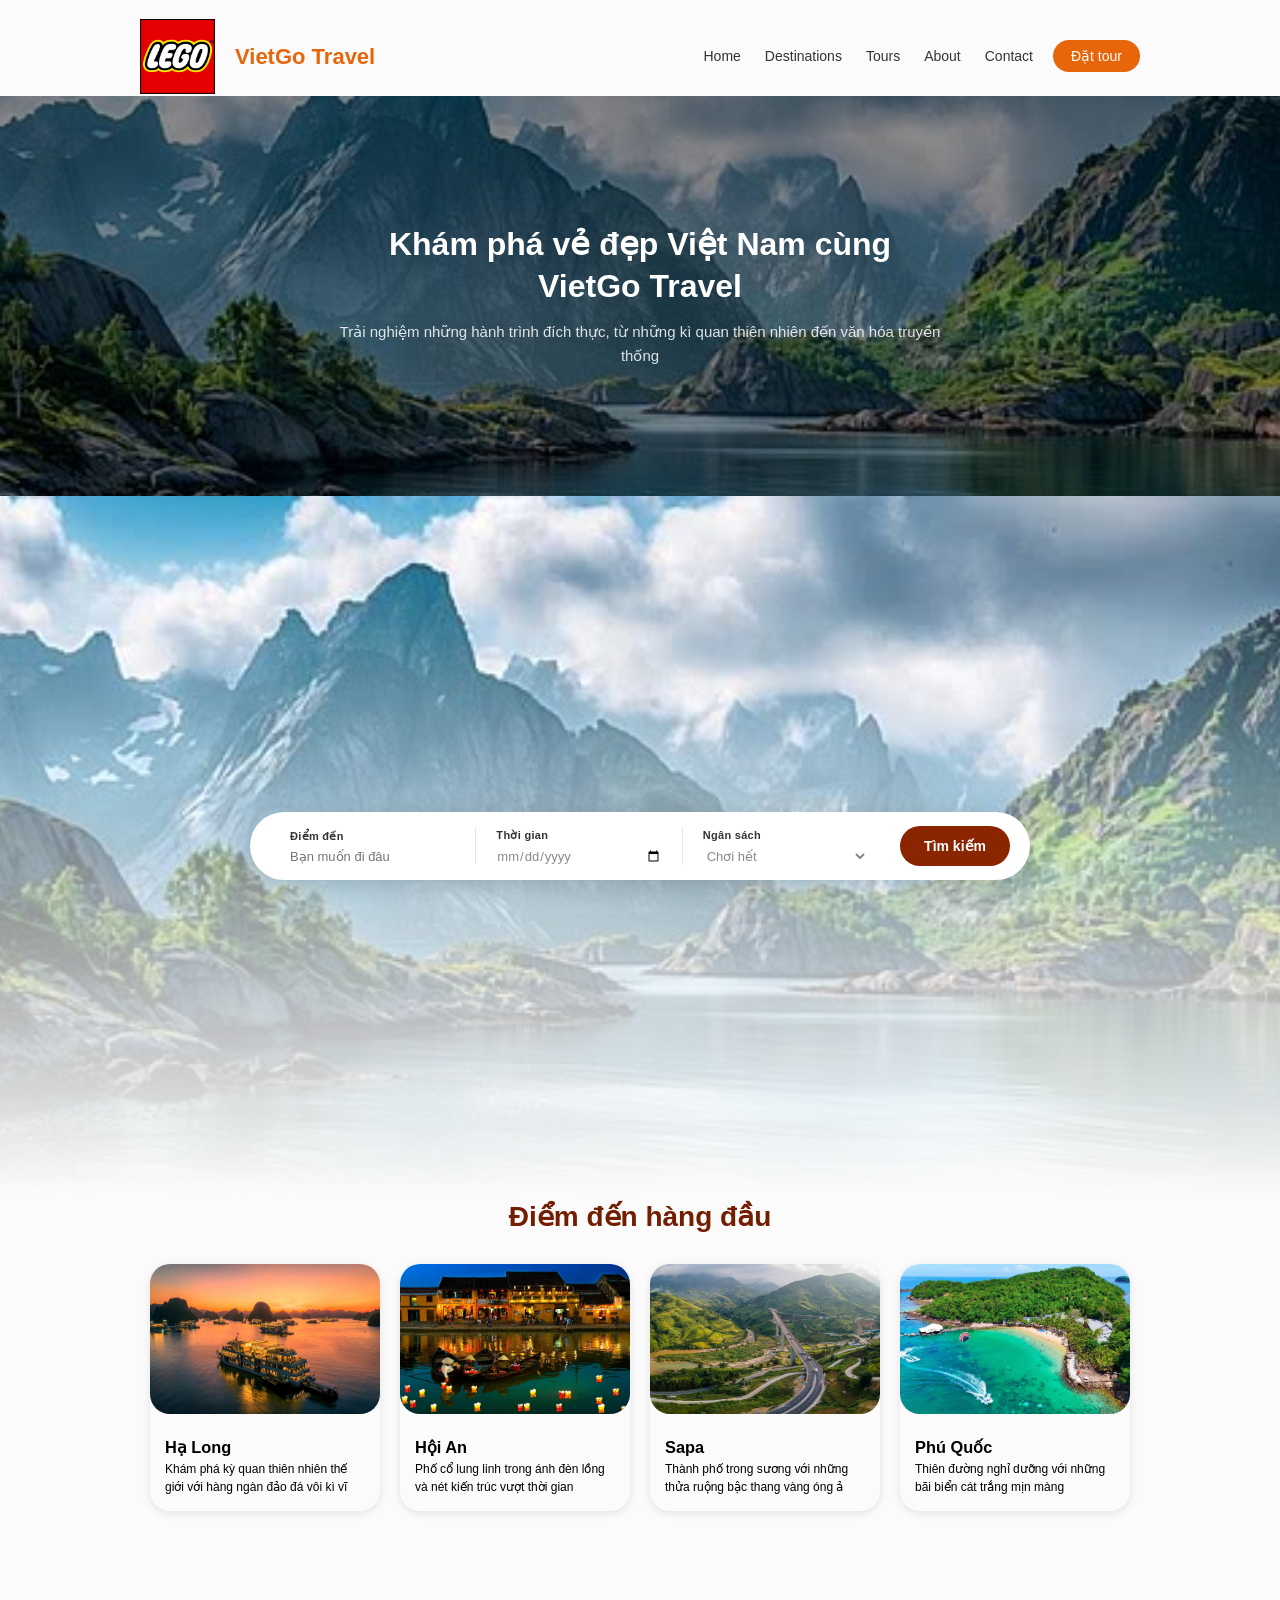
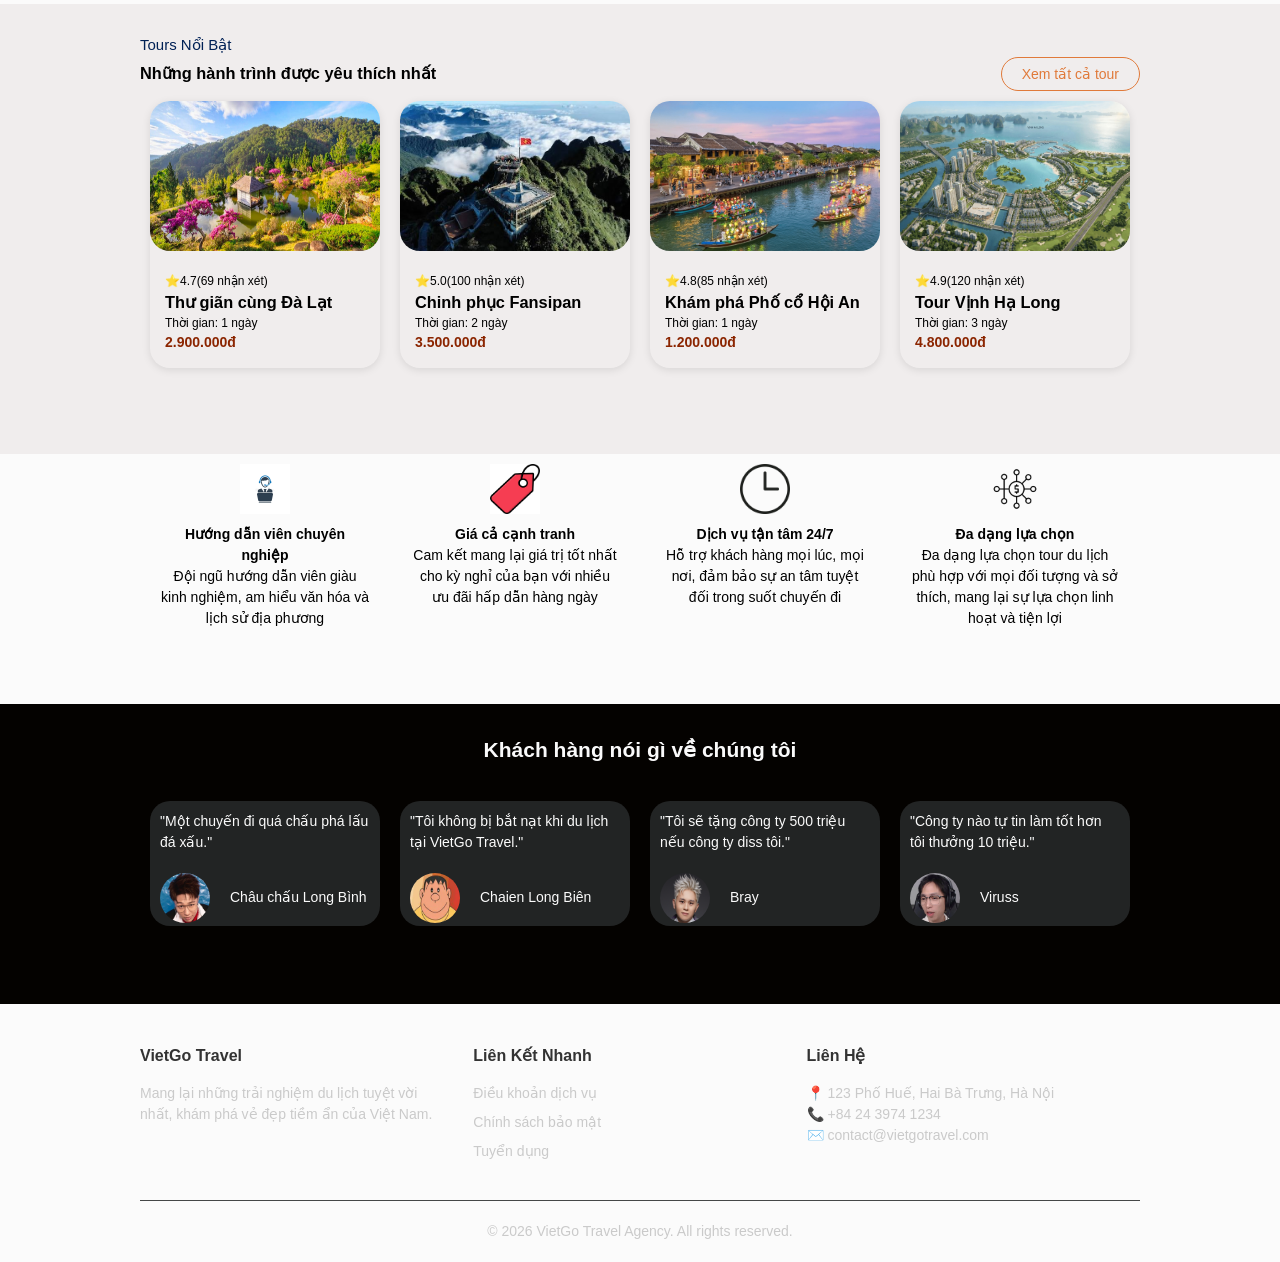
<file: index.html>
<!doctype html>
<html lang="en">
<head>
    <meta charset="UTF-8">
    <meta name="viewport"
          content="width=device-width, user-scalable=no, initial-scale=1.0, maximum-scale=1.0, minimum-scale=1.0">
    <meta http-equiv="X-UA-Compatible" content="ie=edge">
    <title>Document</title>
    <link rel = "stylesheet" href = "css/index.css">
</head>
<body>
    <header class = "section header">
        <nav class = "container">
            <img class = "logo" src = "imgs/logo.png">
            <span class = "brand">VietGo Travel</span>
            <ul class = "links">
            <li><a href = "index.html">Home</a></li>
            <li><a href = "destination.html">Destinations</a></li>
            <li><a href = "blog.html">Tours</a></li>
            <li><a href = "about.html">About</a></li>
            <li><a href = "contact.html">Contact</a></li>
            </ul>
            <button class = "book">Đặt tour</button>
        </nav>
    </header>
    <div class="section banner">
        <div class="background">
            <div class="content">
                <h1 class="title">Khám phá vẻ đẹp Việt Nam cùng VietGo Travel</h1>
                <p class="description">Trải nghiệm những hành trình đích thực, từ những kì quan thiên nhiên đến văn hóa truyền thống</p>
            </div>
        </div>
        <div class="section search">
            <div class="search-bar">
                <div class="search-field">
                    <label>Điểm đến</label>
                    <div class="field-inner">
                        <input type="text" placeholder="Bạn muốn đi đâu">
                    </div>
                </div>
                <div class="search-field">
                    <label>Thời gian</label>
                    <div class="field-inner">
                        <input type="date">
                    </div>
                </div>
                <div class="search-field">
                    <label>Ngân sách</label>
                    <select>
                        <option>Chơi hết</option>
                        <option>Dưới 5 triệu</option>
                        <option>5 - 10 triệu</option>
                        <option>Trên 10 triệu</option>
                    </select>
                </div>
                <button class="search-button">Tìm kiếm</button>
            </div>
        </div>
    </div>
    <h1 class = "special">Điểm đến hàng đầu</h1>
    <div class = "section special-place">
        <div class = "container">
            <div class = "item-img">
                <img src = "imgs/Halong.png">
                <div class = "item-des">
                    <h3>Hạ Long</h3>
                    <p>Khám phá kỳ quan thiên nhiên thế giới với hàng ngàn đảo đá vôi kì vĩ</p>
                </div>
            </div>
            <div class = "item-img">
                <img src = "imgs/Hoian.png">
                <div class = "item-des">
                    <h3>Hội An</h3>
                    <p>Phố cổ lung linh trong ánh đèn lồng và nét kiến trúc vượt thời gian</p>
                </div>
            </div>
            <div class = "item-img">
                <img src = "imgs/Sapa.jpg">
                <div class = "item-des">
                    <h3>Sapa</h3>
                    <p>Thành phố trong sương với những thửa ruộng bậc thang vàng óng ả</p>
                </div>
            </div>
            <div class = "item-img">
                <img src = "imgs/Phuquoc.png">
                <div class = "item-des">
                    <h3>Phú Quốc</h3>
                    <p>Thiên đường nghỉ dưỡng với những bãi biển cát trắng mịn màng</p>
                </div>
            </div>
        </div>
    </div>
    <div class = "section special-tour">
        <div class = "container">
            <p class = "tour">Tours Nổi Bật</p>
            <div class = "all">
                <h3>Những hành trình được yêu thích nhất</h3>
                <button class="all-tour">Xem tất cả tour</button>
            </div>
            <div class = "item-img">
                <img src = "imgs/Dalat.jpg">
                <div class = "item-des">
                    <p class = "rate">⭐4.7(69 nhận xét)</p>
                    <h3 class = "tour-title">Thư giãn cùng Đà Lạt</h3>
                    <p class = "term">Thời gian: 1 ngày</p>
                    <h4 class = "price">2.900.000đ</h4>
                </div>
            </div>
            <div class = "item-img">
                <img src = "imgs/Fansipan.jpg">
                <div class = "item-des">
                    <p class = "rate">⭐5.0(100 nhận xét)</p>
                    <h3 class = "tour-title">Chinh phục Fansipan</h3>
                    <p class = "term">Thời gian: 2 ngày</p>
                    <h4 class = "price">3.500.000đ</h4>
                </div>
            </div>
            <div class = "item-img">
                <img src = "imgs/Phoco.png">
                <div class = "item-des">
                    <p class = "rate">⭐4.8(85 nhận xét)</p>
                    <h3 class = "tour-title">Khám phá Phố cổ Hội An</h3>
                    <p class = "term">Thời gian: 1 ngày</p>
                    <h4 class = "price">1.200.000đ</h4>
                </div>
            </div>
            <div class = "item-img">
                <img src = "imgs/Vinhhalong.jpg">
                <div class = "item-des">
                    <p class = "rate">⭐4.9(120 nhận xét)</p>
                    <h3 class = "tour-title">Tour Vịnh Hạ Long</h3>
                    <p class = "term">Thời gian: 3 ngày</p>
                    <h4 class = "price">4.800.000đ</h4>
                </div>
            </div>
        </div>
    </div>
    <div class = "section advantage">
        <div class = "container">
            <div class = "img-advantage">
                <img src = "imgs/customerservice.jpg">
                <div class = "content-advantage">
                    <h4 class = "pros">Hướng dẫn viên chuyên nghiệp</h4>
                    <p class = "detail">Đội ngũ hướng dẫn viên giàu kinh nghiệm, am hiểu văn hóa và lịch sử địa phương</p>
                </div>
            </div>
            <div class = "img-advantage">
                <img src = "imgs/tag.png">
                <div class = "content-advantage">
                    <h4>Giá cả cạnh tranh</h4>
                    <p>Cam kết mang lại giá trị tốt nhất cho kỳ nghỉ của bạn với nhiều ưu đãi hấp dẫn hàng ngày</p>
                </div>
            </div>
            <div class = "img-advantage">
                <img src = "imgs/clock.png">
                <div class = "content-advantage">
                    <h4>Dịch vụ tận tâm 24/7</h4>
                    <p>Hỗ trợ khách hàng mọi lúc, mọi nơi, đảm bảo sự an tâm tuyệt đối trong suốt chuyến đi</p>
                </div>
            </div>
            <div class = "img-advantage">
                <img src = "imgs/diversity.png">
                <div class = "content-advantage">
                    <h4>Đa dạng lựa chọn</h4>
                    <p>Đa dạng lựa chọn tour du lịch phù hợp với mọi đối tượng và sở thích, mang lại sự lựa chọn linh hoạt và tiện lợi</p>
                </div>
            </div>
        </div>
    </div>
    <div class = "section cmt">
        <div class = "container">
            <h2 style = "text-align: center; color: #fafafa; margin: 25px">Khách hàng nói gì về chúng tôi</h2>
            <div class = "cmt-content">
                <p class = "comment">"Một chuyến đi quá chấu phá lấu đá xấu."</p>
                <div class = "cmt-img">
                    <img src = "imgs/obito.png">Châu chấu Long Bình
                </div>
            </div>
            <div class = "cmt-content">
                <p class = "comment">"Tôi không bị bắt nạt khi du lịch tại VietGo Travel."</p>
                <div class = "cmt-img">
                    <img src = "imgs/chaien.png">Chaien Long Biên
                </div>
            </div>
            <div class = "cmt-content">
                <p class = "comment">"Tôi sẽ tặng công ty 500 triệu nếu công ty diss tôi."</p>
                <div class = "cmt-img">
                    <img src = "imgs/bray.png">Bray
                </div>
            </div>
            <div class = "cmt-content">
                <p class = "comment">"Công ty nào tự tin làm tốt hơn tôi thưởng 10 triệu."</p>
                <div class = "cmt-img">
                    <img src = "imgs/viruss.png">Viruss
                </div>
            </div>
        </div>
    </div>
    <footer class="section footer">
        <div class="container">
            <div class="footer-col">
                <h4>VietGo Travel</h4>
                <p>Mang lại những trải nghiệm du lịch tuyệt vời nhất, khám phá vẻ đẹp tiềm ẩn của Việt Nam.</p>
            </div>
            <div class="footer-col">
                <h4>Liên Kết Nhanh</h4>
                <ul>
                    <li><a href="#">Điều khoản dịch vụ</a></li>
                    <li><a href="#">Chính sách bảo mật</a></li>
                    <li><a href="#">Tuyển dụng</a></li>
                </ul>
            </div>
            <div class="footer-col">
                <h4>Liên Hệ</h4>
                <p>📍 123 Phố Huế, Hai Bà Trưng, Hà Nội</p>
                <p>📞 +84 24 3974 1234</p>
                <p>✉️ contact@vietgotravel.com</p>
            </div>
            <div class="footer-bottom">
                <p>© 2026 VietGo Travel Agency. All rights reserved.</p>
            </div>
        </div>
    </footer>
</body>
</html>
</file>
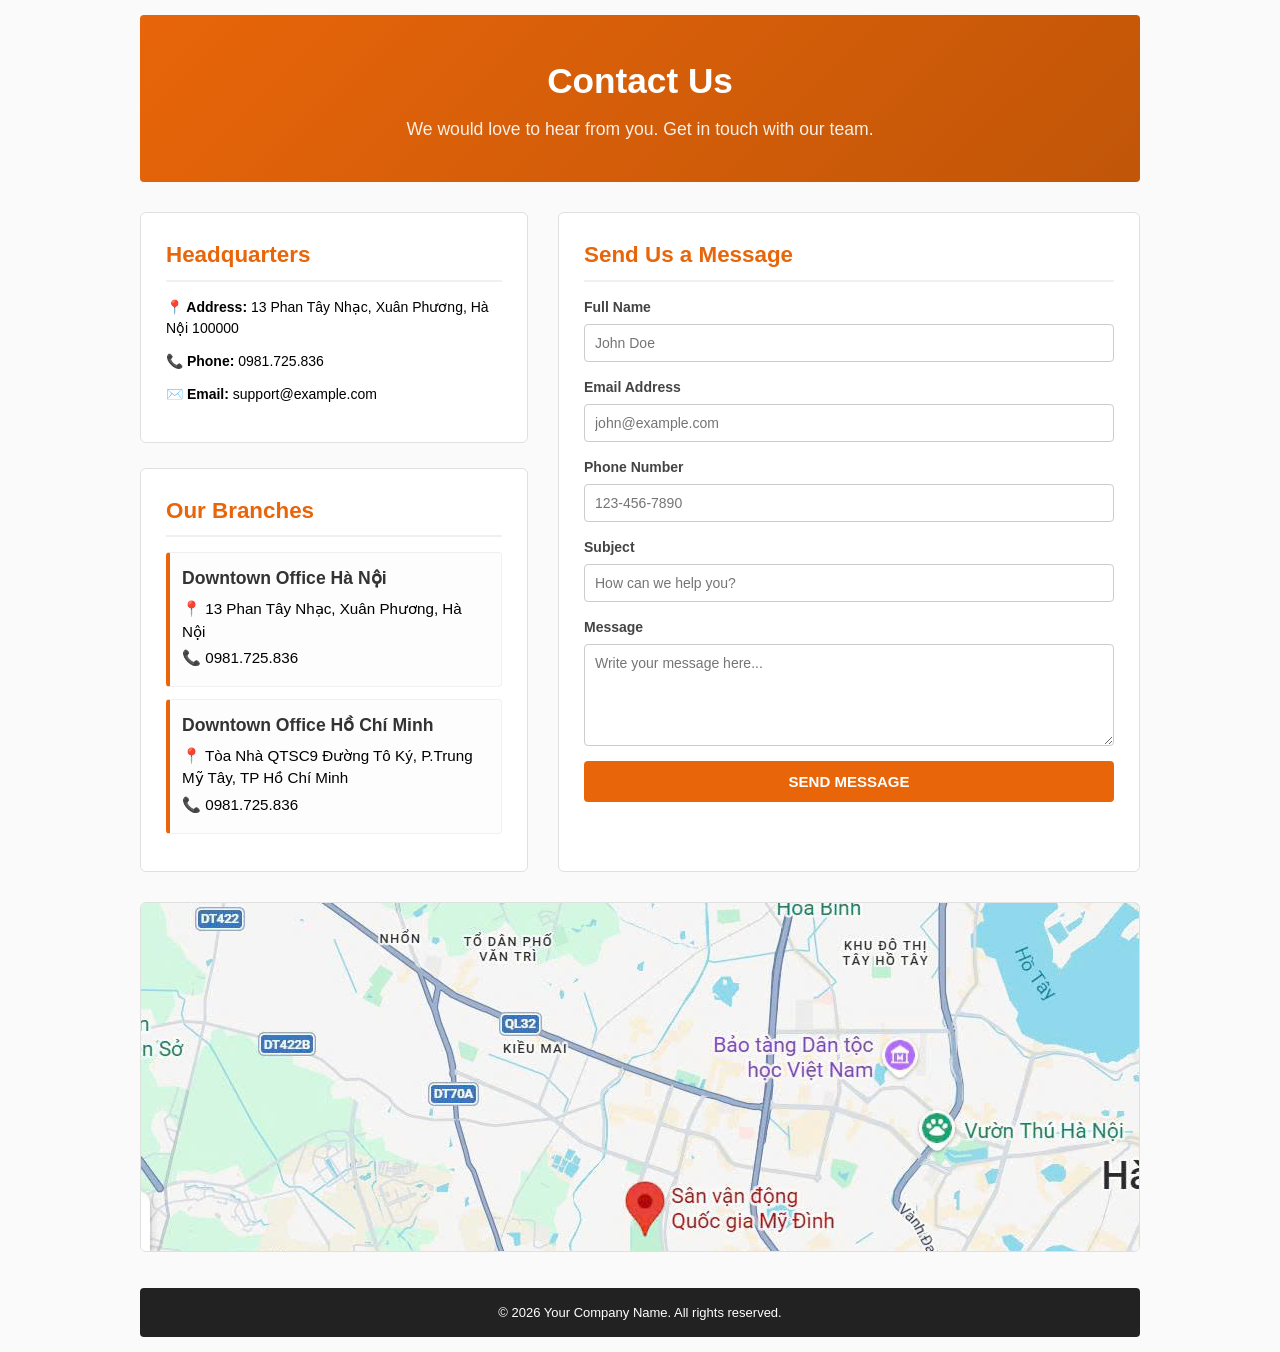
<file: contact.html>
<!DOCTYPE html>
<html lang="en">
<head>
    <meta charset="UTF-8">
    <meta name="viewport" content="width=device-width, initial-scale=1.0">
    <title>Contact Us</title>

    <link rel="stylesheet" href="./css/contact.css">
    <link rel="preconnect" href="https://googleapis.com">
    <link rel="preconnect" href="https://gstatic.com" crossorigin>
    
</head>
<body>

    
    <div class="container section">
        <header class="ct-page-banner">
            <div class="ct-banner-content">
                <h1>Contact Us</h1>
                <p>We would love to hear from you. Get in touch with our team.</p>
            </div>
        </header>
    </div>

    
    <div class="container section">
        <main class="ct-contact-grid">
            
           
            <div class="ct-contact-sidebar">
                
                
                <section class="ct-info-section">
                    <h2>Headquarters</h2>
                    <p><strong>📍 Address:</strong> 13 Phan Tây Nhạc, Xuân Phương, Hà Nội 100000</p>
                    <p><strong>📞 Phone:</strong> 0981.725.836</p>
                    <p><strong>✉️ Email:</strong> support@example.com</p>
                </section>

                
                <section class="ct-branches-section">
                    <h2>Our Branches</h2>
                    <div class="ct-branch-card">
                        <h3>Downtown Office Hà Nội</h3>
                        <p>📍 13 Phan Tây Nhạc, Xuân Phương, Hà Nội</p>
                        <p>📞 0981.725.836</p>
                    </div>
                    <div class="ct-branch-card">
                        <h3>Downtown Office Hồ Chí Minh</h3>
                        <p>📍 Tòa Nhà QTSC9 Đường Tô Ký, P.Trung Mỹ Tây, TP Hồ Chí Minh</p>
                        <p>📞 0981.725.836</p>
                    </div>
                </section>
                
            </div>

            
            <section class="ct-form-section">
                <h2>Send Us a Message</h2>
                <form action="#" method="POST" class="ct-contact-form">
                    <div class="ct-form-group">
                        <label for="fullname">Full Name</label>
                        <input type="text" id="fullname" name="fullname" placeholder="John Doe" required>
                    </div>

                    <div class="ct-form-group">
                        <label for="email">Email Address</label>
                        <input type="email" id="email" name="email" placeholder="john@example.com" required>
                    </div>

                    <div class="ct-form-group">
                        <label for="phone">Phone Number</label>
                        <input type="tel" id="phone" name="phone" placeholder="123-456-7890" required>
                    </div>

                    <div class="ct-form-group">
                        <label for="subject">Subject</label>
                        <input type="text" id="subject" name="subject" placeholder="How can we help you?" required>
                    </div>

                    <div class="ct-form-group">
                        <label for="message">Message</label>
                        <textarea id="message" name="message" rows="5" placeholder="Write your message here..." required></textarea>
                    </div>

                    <button type="submit" class="ct-submit-btn">Send Message</button>
                </form>
            </section>
            
        </main>
    </div>

    
    <div class="container section">
        <section class="ct-map-section">
            <iframe 
                src="./imgs/bản đồ full.jpg" 
                allowfullscreen="" 
                loading="lazy" 
                referrerpolicy="no-referrer-when-downgrade">
            </iframe>
        </section>
    </div>

    
    <div class="container section">
        <footer class="shared-footer">
            <p>&copy; 2026 Your Company Name. All rights reserved.</p>
        </footer>
    </div>

</body>
</html>
</file>
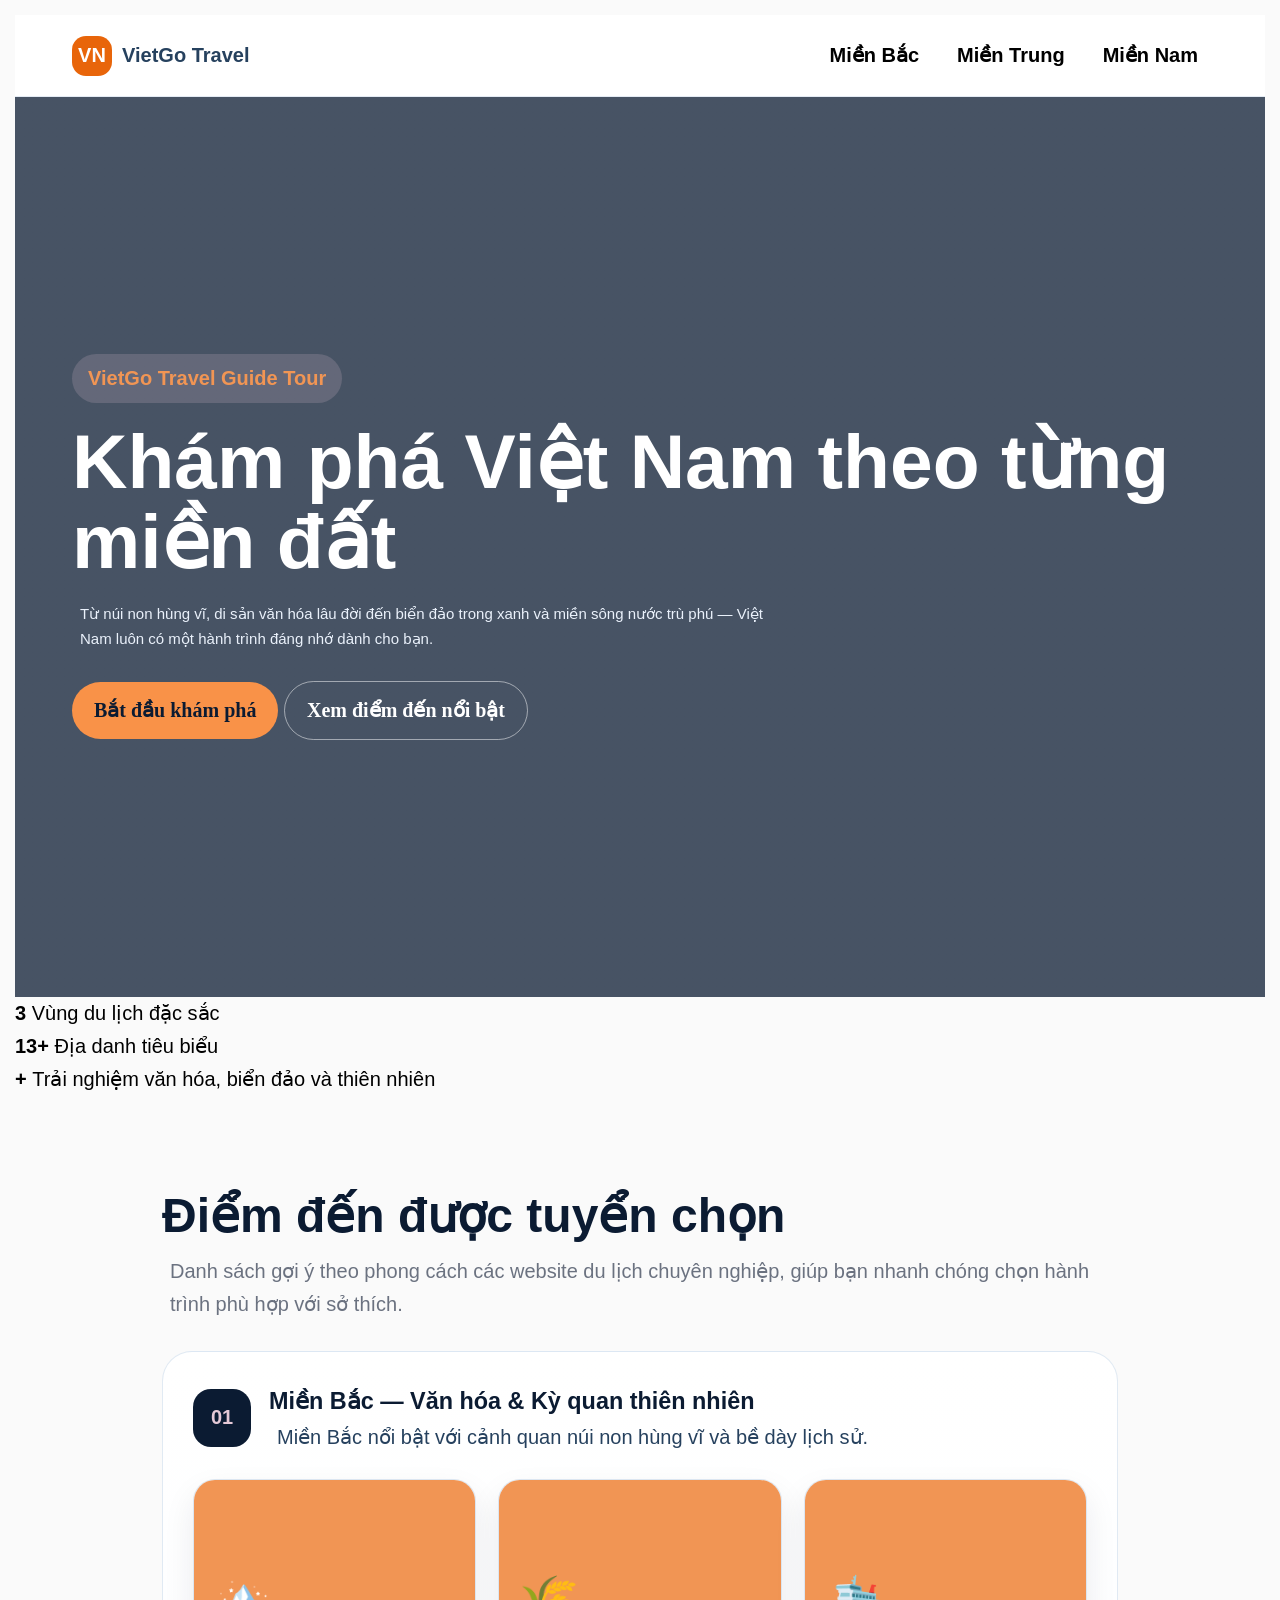
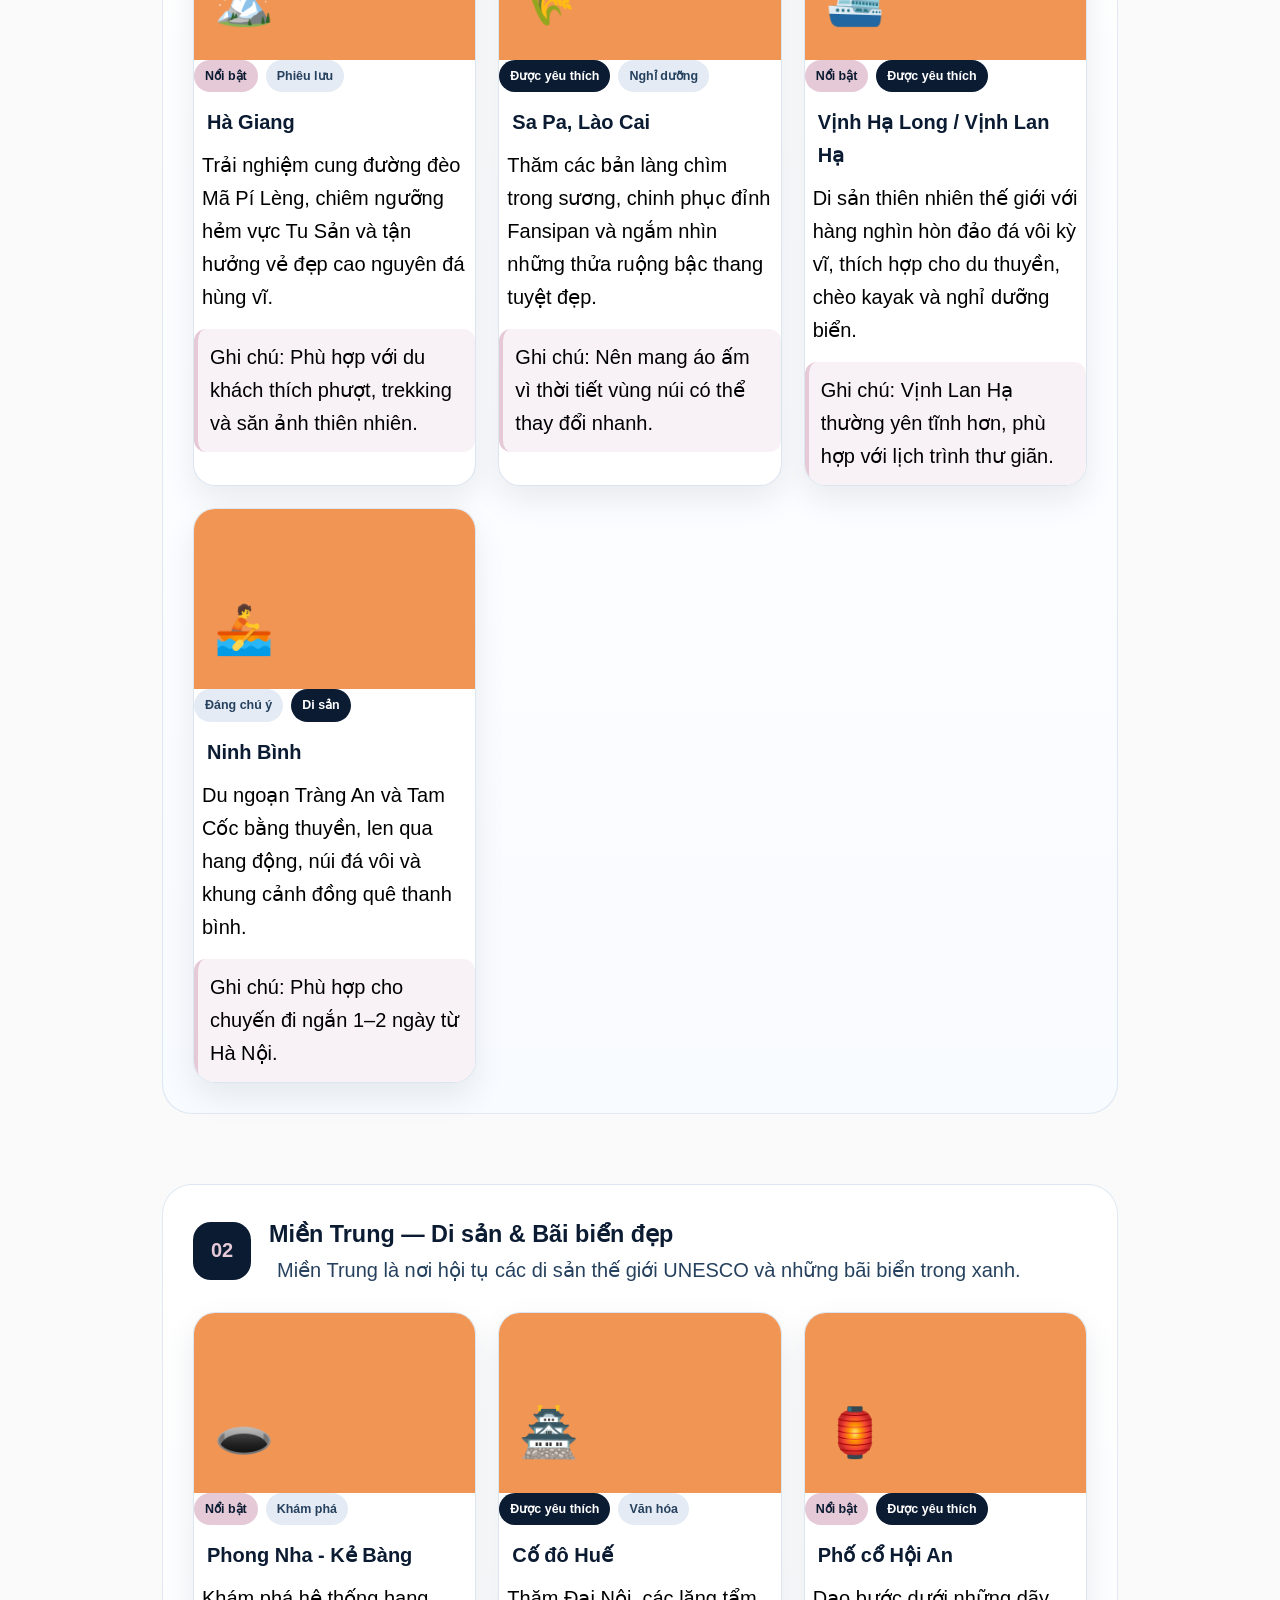
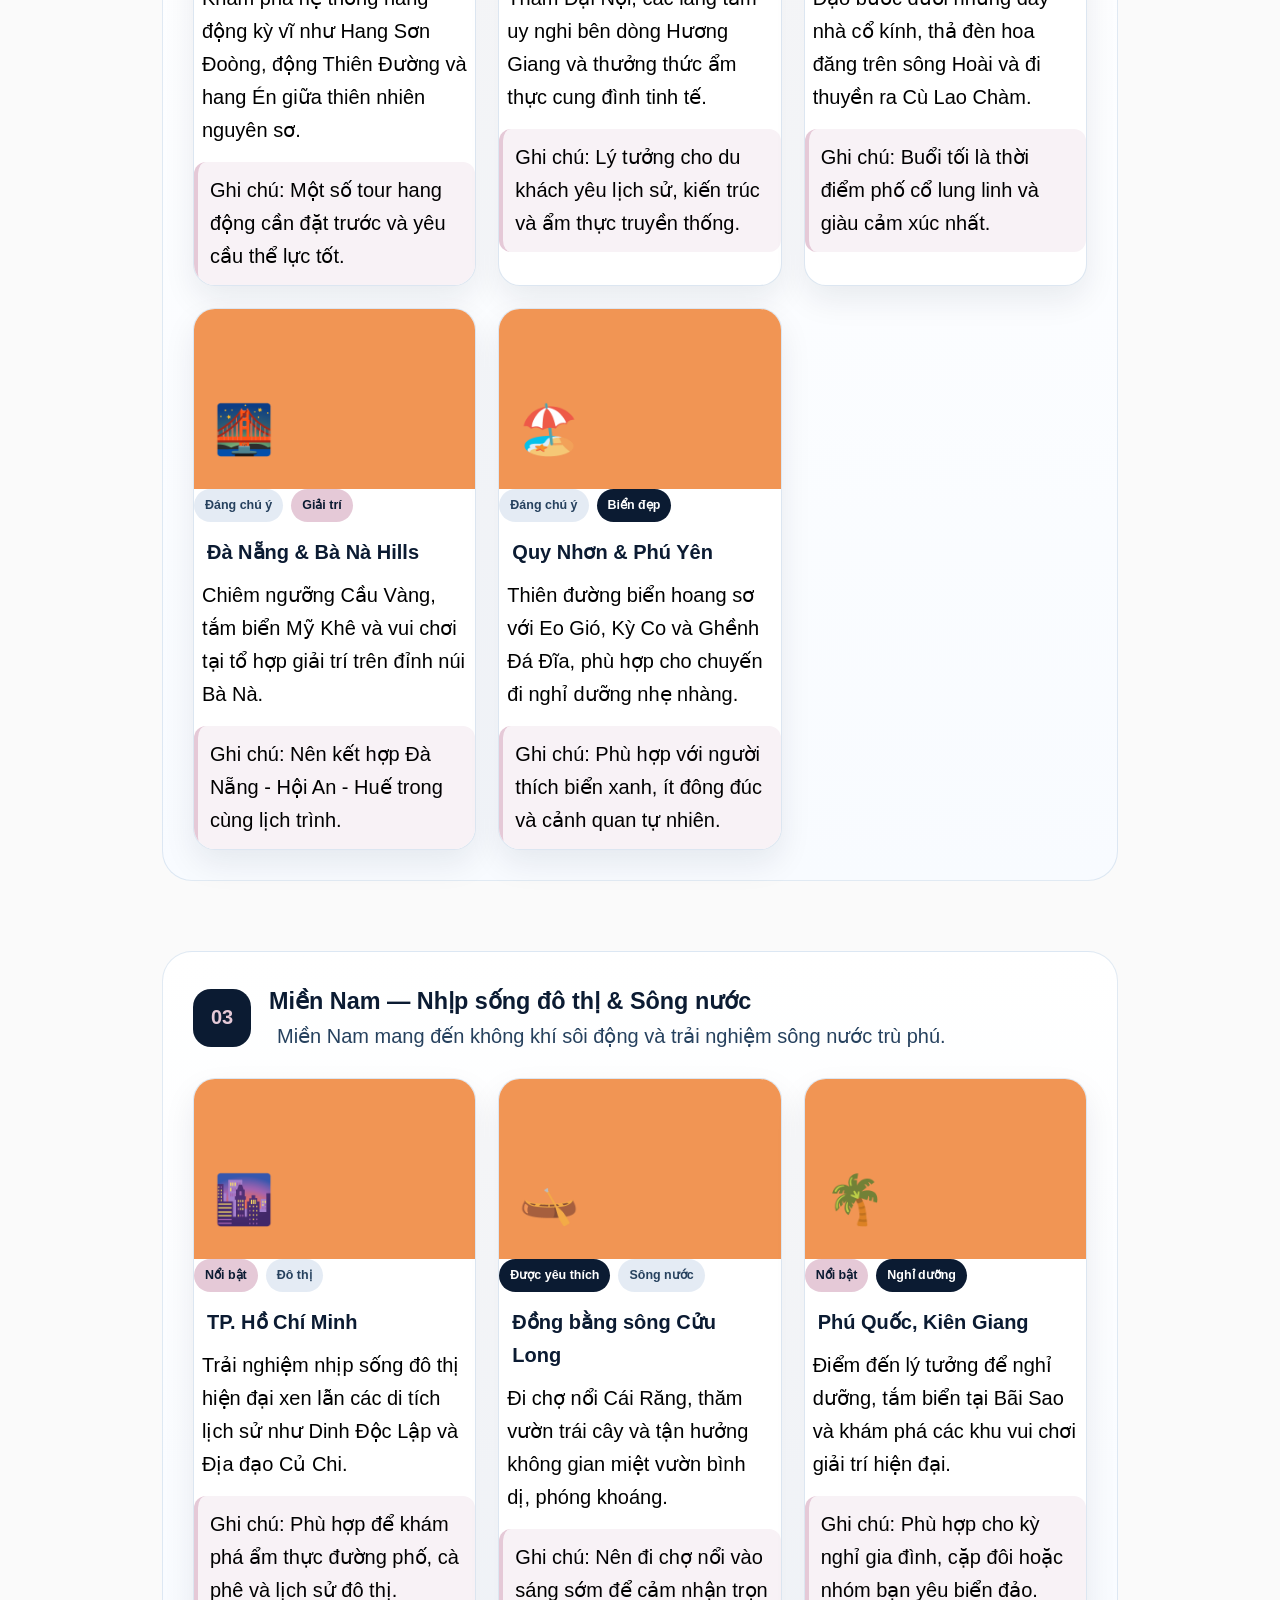
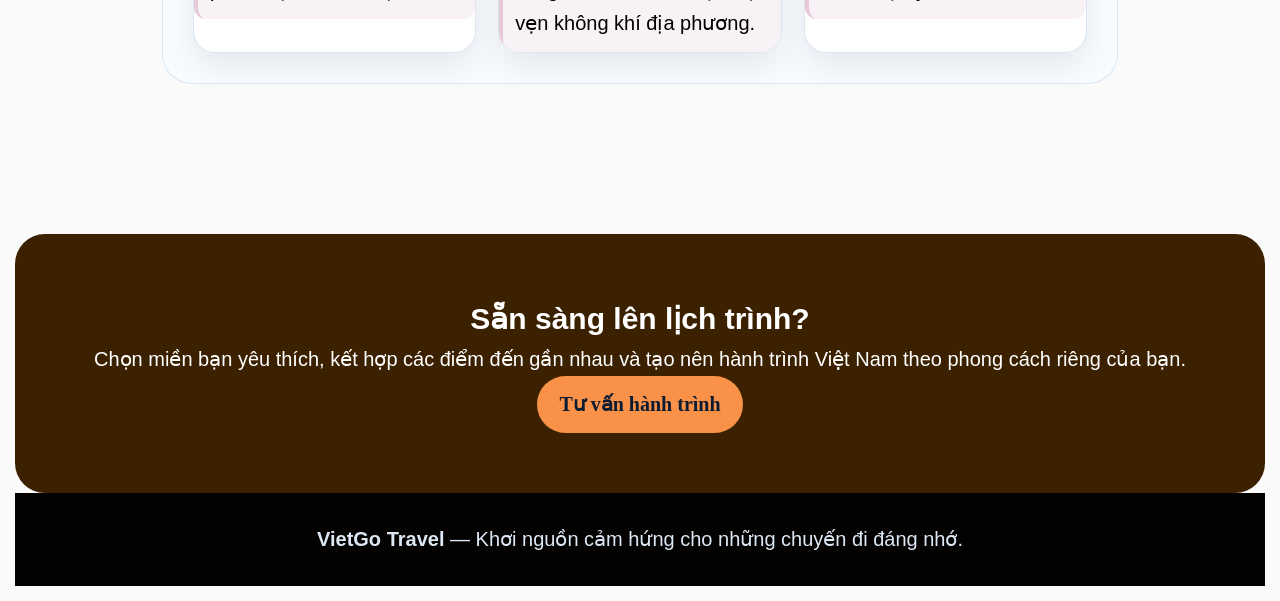
<file: destination.html>
<!doctype html>
<html lang="en">
<head>
    <meta charset="UTF-8">
    <meta name="viewport"
          content="width=device-width, user-scalable=no, initial-scale=1.0, maximum-scale=1.0, minimum-scale=1.0">
    <meta http-equiv="X-UA-Compatible" content="ie=edge">
    <title>Document</title>
    <link rel = "stylesheet" href = "css/destination.css">
</head>
<body>
    <header class="topbar">
        <nav class="nav">
         <a href="#" class="logo">
            <span class="logo-mark">VN</span>
            <span>VietGo Travel</span>
        </a>
            <div class="menu">
                <a href="#mien-bac">Miền Bắc</a>
                <a href="#mien-trung">Miền Trung</a>
                <a href="#mien-nam">Miền Nam</a>
             </div>
        </nav>
    </header>
    <section class="hero">
    <div class="hero-content">
      <span class="eyebrow">VietGo Travel Guide Tour</span>
      <h1>Khám phá Việt Nam theo từng miền đất</h1>
      <p>Từ núi non hùng vĩ, di sản văn hóa lâu đời đến biển đảo trong xanh và miền sông nước trù phú — Việt Nam luôn có một hành trình đáng nhớ dành cho bạn.</p>
      <div class="hero-actions">
        <a class="btn btn-primary" href="#mien-bac">Bắt đầu khám phá</a>
        <a class="btn btn-secondary" href="#mien-trung">Xem điểm đến nổi bật</a>
      </div>
    </div>
  </section>

  <section class="stats">
    <div class="stats-grid">
      <div class="stat"><strong>3 </strong><span>Vùng du lịch đặc sắc</span></div>
      <div class="stat"><strong>13+ </strong><span>Địa danh tiêu biểu</span></div>
      <div class="stat"><strong>+ </strong><span>Trải nghiệm văn hóa, biển đảo và thiên nhiên</span></div>
    </div>
  </section>

  <main class="container">
    <div class="section-heading">
      <h2>Điểm đến được tuyển chọn</h2>
      <p>Danh sách gợi ý theo phong cách các website du lịch chuyên nghiệp, giúp bạn nhanh chóng chọn hành trình phù hợp với sở thích.</p>
    </div>

    <section id="mien-bac" class="region">
      <div class="region-title">
        <div class="region-number">01</div>
        <div>
          <h3>Miền Bắc — Văn hóa & Kỳ quan thiên nhiên</h3>
          <p>Miền Bắc nổi bật với cảnh quan núi non hùng vĩ và bề dày lịch sử.</p>
        </div>
      </div>
      <div class="cards">
        <article class="card">
          <div class="card-image"><span>🏔️</span></div>
          <div class="card-body">
            <div class="badge-row"><span class="badge hot">Nổi bật</span><span class="badge note">Phiêu lưu</span></div>
            <h4>Hà Giang</h4>
            <p>Trải nghiệm cung đường đèo Mã Pí Lèng, chiêm ngưỡng hẻm vực Tu Sản và tận hưởng vẻ đẹp cao nguyên đá hùng vĩ.</p>
            <div class="note-box">Ghi chú: Phù hợp với du khách thích phượt, trekking và săn ảnh thiên nhiên.</div>
          </div>
        </article>

        <article class="card">
          <div class="card-image"><span>🌾</span></div>
          <div class="card-body">
            <div class="badge-row"><span class="badge love">Được yêu thích</span><span class="badge note">Nghỉ dưỡng</span></div>
            <h4>Sa Pa, Lào Cai</h4>
            <p>Thăm các bản làng chìm trong sương, chinh phục đỉnh Fansipan và ngắm nhìn những thửa ruộng bậc thang tuyệt đẹp.</p>
            <div class="note-box">Ghi chú: Nên mang áo ấm vì thời tiết vùng núi có thể thay đổi nhanh.</div>
          </div>
        </article>

        <article class="card">
          <div class="card-image"><span>🛳️</span></div>
          <div class="card-body">
            <div class="badge-row"><span class="badge hot">Nổi bật</span><span class="badge love">Được yêu thích</span></div>
            <h4>Vịnh Hạ Long / Vịnh Lan Hạ</h4>
            <p>Di sản thiên nhiên thế giới với hàng nghìn hòn đảo đá vôi kỳ vĩ, thích hợp cho du thuyền, chèo kayak và nghỉ dưỡng biển.</p>
            <div class="note-box">Ghi chú: Vịnh Lan Hạ thường yên tĩnh hơn, phù hợp với lịch trình thư giãn.</div>
          </div>
        </article>

        <article class="card">
          <div class="card-image"><span>🚣</span></div>
          <div class="card-body">
            <div class="badge-row"><span class="badge note">Đáng chú ý</span><span class="badge love">Di sản</span></div>
            <h4>Ninh Bình</h4>
            <p>Du ngoạn Tràng An và Tam Cốc bằng thuyền, len qua hang động, núi đá vôi và khung cảnh đồng quê thanh bình.</p>
            <div class="note-box">Ghi chú: Phù hợp cho chuyến đi ngắn 1–2 ngày từ Hà Nội.</div>
          </div>
        </article>
      </div>
    </section>

    <section id="mien-trung" class="region">
      <div class="region-title">
        <div class="region-number">02</div>
        <div>
          <h3>Miền Trung — Di sản & Bãi biển đẹp</h3>
          <p>Miền Trung là nơi hội tụ các di sản thế giới UNESCO và những bãi biển trong xanh.</p>
        </div>
      </div>
      <div class="cards">
        <article class="card">
          <div class="card-image"><span>🕳️</span></div>
          <div class="card-body">
            <div class="badge-row"><span class="badge hot">Nổi bật</span><span class="badge note">Khám phá</span></div>
            <h4>Phong Nha - Kẻ Bàng</h4>
            <p>Khám phá hệ thống hang động kỳ vĩ như Hang Sơn Đoòng, động Thiên Đường và hang Én giữa thiên nhiên nguyên sơ.</p>
            <div class="note-box">Ghi chú: Một số tour hang động cần đặt trước và yêu cầu thể lực tốt.</div>
          </div>
        </article>

        <article class="card">
          <div class="card-image"><span>🏯</span></div>
          <div class="card-body">
            <div class="badge-row"><span class="badge love">Được yêu thích</span><span class="badge note">Văn hóa</span></div>
            <h4>Cố đô Huế</h4>
            <p>Thăm Đại Nội, các lăng tẩm uy nghi bên dòng Hương Giang và thưởng thức ẩm thực cung đình tinh tế.</p>
            <div class="note-box">Ghi chú: Lý tưởng cho du khách yêu lịch sử, kiến trúc và ẩm thực truyền thống.</div>
          </div>
        </article>

        <article class="card">
          <div class="card-image"><span>🏮</span></div>
          <div class="card-body">
            <div class="badge-row"><span class="badge hot">Nổi bật</span><span class="badge love">Được yêu thích</span></div>
            <h4>Phố cổ Hội An</h4>
            <p>Dạo bước dưới những dãy nhà cổ kính, thả đèn hoa đăng trên sông Hoài và đi thuyền ra Cù Lao Chàm.</p>
            <div class="note-box">Ghi chú: Buổi tối là thời điểm phố cổ lung linh và giàu cảm xúc nhất.</div>
          </div>
        </article>

        <article class="card">
          <div class="card-image"><span>🌉</span></div>
          <div class="card-body">
            <div class="badge-row"><span class="badge note">Đáng chú ý</span><span class="badge hot">Giải trí</span></div>
            <h4>Đà Nẵng & Bà Nà Hills</h4>
            <p>Chiêm ngưỡng Cầu Vàng, tắm biển Mỹ Khê và vui chơi tại tổ hợp giải trí trên đỉnh núi Bà Nà.</p>
            <div class="note-box">Ghi chú: Nên kết hợp Đà Nẵng - Hội An - Huế trong cùng lịch trình.</div>
          </div>
        </article>

        <article class="card">
          <div class="card-image"><span>🏖️</span></div>
          <div class="card-body">
            <div class="badge-row"><span class="badge note">Đáng chú ý</span><span class="badge love">Biển đẹp</span></div>
            <h4>Quy Nhơn & Phú Yên</h4>
            <p>Thiên đường biển hoang sơ với Eo Gió, Kỳ Co và Ghềnh Đá Đĩa, phù hợp cho chuyến đi nghỉ dưỡng nhẹ nhàng.</p>
            <div class="note-box">Ghi chú: Phù hợp với người thích biển xanh, ít đông đúc và cảnh quan tự nhiên.</div>
          </div>
        </article>
      </div>
    </section>

    <section id="mien-nam" class="region">
      <div class="region-title">
        <div class="region-number">03</div>
        <div>
          <h3>Miền Nam — Nhịp sống đô thị & Sông nước</h3>
          <p>Miền Nam mang đến không khí sôi động và trải nghiệm sông nước trù phú.</p>
        </div>
      </div>
      <div class="cards">
        <article class="card">
          <div class="card-image"><span>🌆</span></div>
          <div class="card-body">
            <div class="badge-row"><span class="badge hot">Nổi bật</span><span class="badge note">Đô thị</span></div>
            <h4>TP. Hồ Chí Minh</h4>
            <p>Trải nghiệm nhịp sống đô thị hiện đại xen lẫn các di tích lịch sử như Dinh Độc Lập và Địa đạo Củ Chi.</p>
            <div class="note-box">Ghi chú: Phù hợp để khám phá ẩm thực đường phố, cà phê và lịch sử đô thị.</div>
          </div>
        </article>

        <article class="card">
          <div class="card-image"><span>🛶</span></div>
          <div class="card-body">
            <div class="badge-row"><span class="badge love">Được yêu thích</span><span class="badge note">Sông nước</span></div>
            <h4>Đồng bằng sông Cửu Long</h4>
            <p>Đi chợ nổi Cái Răng, thăm vườn trái cây và tận hưởng không gian miệt vườn bình dị, phóng khoáng.</p>
            <div class="note-box">Ghi chú: Nên đi chợ nổi vào sáng sớm để cảm nhận trọn vẹn không khí địa phương.</div>
          </div>
        </article>

        <article class="card">
          <div class="card-image"><span>🌴</span></div>
          <div class="card-body">
            <div class="badge-row"><span class="badge hot">Nổi bật</span><span class="badge love">Nghỉ dưỡng</span></div>
            <h4>Phú Quốc, Kiên Giang</h4>
            <p>Điểm đến lý tưởng để nghỉ dưỡng, tắm biển tại Bãi Sao và khám phá các khu vui chơi giải trí hiện đại.</p>
            <div class="note-box">Ghi chú: Phù hợp cho kỳ nghỉ gia đình, cặp đôi hoặc nhóm bạn yêu biển đảo.</div>
          </div>
        </article>
      </div>
    </section>
  </main>

  <section class="cta">
    <h2>Sẵn sàng lên lịch trình?</h2>
    <p>Chọn miền bạn yêu thích, kết hợp các điểm đến gần nhau và tạo nên hành trình Việt Nam theo phong cách riêng của bạn.</p>
    <a class="btn btn-primary" href="#">Tư vấn hành trình</a>
  </section>

  <footer>
    <p><strong>VietGo Travel</strong> — Khơi nguồn cảm hứng cho những chuyến đi đáng nhớ.</p>
  </footer>
</body>
</html>
</file>
<file: css/index.css>
* {
    margin: 0;
    padding: 0;
    box-sizing: border-box;
    transition: all 300ms;
}

body {
    background-color: #fbfbfb;
    font-size: 14px;
    font-family: "Be Vietnam Pro", sans-serif;
    line-height: 1.5;
}

.section {
    float: left;
    width: 100%;
    overflow: hidden;
}

.container {
    width: 1000px;
    margin: 0 auto;
    float: none;
    position: relative;
}

.logo {
    width: 75px;
}

.brand {
    font-weight: bold;
    color: #E8650A;
    font-size: 22px;
}

.links {
    display: flex;
    align-items: center;
    gap: 24px;
    list-style: none;
    margin-left: auto;
}

.links a {
    text-decoration: none;
    font-size: 14px;
    color: #333;
}

.links a:hover {
    color: #E8650A;
    border-bottom: 2px solid #E8650A;
    padding-bottom: 2px;
}

nav.container {
    display: flex;
    align-items: center;
    gap: 20px;
    height: 100%;
}

.book {
    border: none;
    border-radius: 20px;
    background-color: #E8650A;
    color: #fff;
    padding: 8px 18px;
    cursor: pointer;
    font-size: 14px;
    font-family: inherit;
    white-space: nowrap;
}

.book:hover {
    background-color: #cf5608;
    transform: scale(1.05);
}

header {
    height: 80px;
}

.banner .background {
    height: 400px;
    background-image:
            linear-gradient(rgba(0,0,0,0.45), rgba(0,0,0,0.45)),
            url("../imgs/search.png");
    background-size: cover;
    background-position: center;
    display: flex;
    align-items: center;
    justify-content: center;
}

.content {
    text-align: center;
    max-width: 650px;
    padding: 0 20px;
}

.title {
    font-size: 32px;
    font-weight: 700;
    color: #fff;
    line-height: 1.3;
    text-align: center;
}

.description {
    font-size: 15px;
    color: rgba(255, 255, 255, 0.85);
    line-height: 1.6;
    text-align: center;
    margin-top: 12px;
}

.search {
    height: 700px;
    position: relative;
    display: flex;
    align-items: center;
    justify-content: center;
    overflow: hidden;
}

.search::before {
    content: '';
    position: absolute;
    inset: 0;
    background-image: url("../imgs/search.png");
    background-size: cover;
    background-position: center;
    -webkit-mask-image: linear-gradient(to bottom, black 0%, transparent 100%);
    mask-image: linear-gradient(to bottom, black 0%, transparent 100%);
    z-index: 0;
}

.search-bar {
    position: relative;
    z-index: 1;
    width: 90%;
    max-width: 780px;
    background: #fff;
    border-radius: 50px;
    padding: 14px 20px;
    display: flex;
    align-items: center;
    box-shadow: 0 4px 24px rgba(0,0,0,0.15);
    cursor: pointer;
}

.search-field {
    flex: 1;
    display: flex;
    flex-direction: column;
    padding: 0 20px;
    border-right: 1px solid #e5e5e5;
}

.search-field:last-of-type {
    border-right: none;
}

.search-field label {
    font-size: 11px;
    font-weight: 600;
    color: #333;
    margin-bottom: 4px;
    letter-spacing: 0.3px;
}

.search-field input,
.search-field select {
    border: none;
    outline: none;
    font-size: 13px;
    color: #888;
    font-family: 'Be Vietnam Pro', sans-serif;
    background: transparent;
    cursor: pointer;
    width: 100%;
}

.search-field .field-inner {
    display: flex;
    align-items: center;
    gap: 6px;
}

.search-button {
    background: #8B2500;
    color: #fff;
    border: none;
    padding: 12px 24px;
    border-radius: 50px;
    font-size: 14px;
    font-weight: 600;
    cursor: pointer;
    display: flex;
    align-items: center;
    gap: 8px;
    white-space: nowrap;
    margin-left: 12px;
    font-family: 'Be Vietnam Pro', sans-serif;
}

.search-button:hover {
    background: #721e00;
    transform: scale(1.05);
}

.special{
    color: #721e00;
    text-align: center;
    margin: 16px;
}

.special-place{
    background-color: #fbfbfb;
    height: 350px;
}

.special-place img{
    width: 100%;
    height: 150px;
    border-radius: 20px;
}

.item-img{
    margin: 10px;
    box-sizing: border-box;
    width: calc(25% - 20px);
    float: left;
    box-shadow: 0 2px 8px rgba(0, 0, 0, 0.1);
    border-radius: 20px;
}

.item-img:hover{
    transform: scale(1.05);
}

.item-des{
    padding: 15px;
}

.item-des p{
    font-weight: lighter;
    font-size: 12px
}

.tour{
    color: #002155;
    font-size: 15px;
    margin-top: 30px;
}

.special-tour{
    background-color: #f0eded;
    height: 450px;
}

.all-tour{
    padding: 8px 20px;
    border: 1.5px solid #e07a3a;
    border-radius: 20px;
    background: transparent;
    color: #e07a3a;
    font-size: 14px;
    cursor: pointer;
    white-space: nowrap;
}

.all{
    display: flex;
    justify-content: space-between;
    align-items: center;
}

.all-tour:hover{
    background: #e07a3a;
    color: white;
}

.special-tour img{
    border-radius: 20px;
    width: 100%;
    height: 150px;
}

.price{
    color: #8B2500;
}

.img-advantage{
    margin: 10px;
    box-sizing: border-box;
    width: calc(25% - 20px);
    float: left;
}

.img-advantage img{
    width: 50px;
    height: 50px;
    display: block;
    margin: 0 auto;
}

.content-advantage{
    padding: 10px;
    text-align: center;
}

.advantage{
    background-color: #fbfbfb;
    height: 250px;
}

.cmt{
    background-color: #040200;
    height: 300px;
    padding: 5px;
}

.cmt-content{
    color: #fbfbfb;
    background-color: #222424;
    box-sizing: border-box;
    float: left;
    width: calc(25% - 20px);
    border-radius: 20px;
    height: 125px;
    margin: 10px;
}

.cmt-img{
    display: flex;
    align-items: center;
    gap: 10px;
}

.cmt-img img{
    width: 50px;
    height: 50px;
    border-radius: 100px;
    margin: 10px;
}

.comment{
    margin: 10px;
}

.footer {
    background-color: #fbfbfb;
    color: #cacaca;
    padding-top: 40px;
}

.footer-col {
    float: left;
    width: 33.33%;
    padding-right: 20px;
}

.footer-col h4 {
    color: #333;
    margin-bottom: 15px;
    font-size: 16px;
}

.footer-col ul {
    list-style: none;
}

.footer-col ul li {
    margin-bottom: 8px;
}

.footer-col a {
    color: #cacaca;
    text-decoration: none;
}

.footer-col a:hover {
    color: #8B2500;
}

.footer-bottom {
    float: left;
    width: 100%;
    text-align: center;
    margin-top: 30px;
    padding: 20px 0;
    border-top: 1px solid #454747;
}
</file>
<file: css/contact.css>
*{
    margin: 0;
    padding: 0;
    box-sizing: border-box;
    transition: all 300ms;
}

body{
    background-color: #fafafa;
    font-size: 14px;
    font-family: "Roboto Condensed", sans-serif;
    line-height: 1.5;
    margin: 15px;
}

.section{
    float: left;
    width: 100%;
}

.container{
    width: 1000px;
    margin: 0 auto;
    float: none;
}


.ct-page-banner {
    background: linear-gradient(135deg, #E8650A, #C15608);
    color: white;
    text-align: center;
    padding: 40px 20px;
    margin-bottom: 30px;
    border-radius: 4px;
}

.ct-banner-content h1 {
    font-size: 2.2rem;
    margin-bottom: 8px;
    color: white;
}

.ct-banner-content p {
    font-size: 1.1rem;
    opacity: 0.9;
}


.ct-contact-grid {
    display: grid;
    grid-template-columns: 1fr 1.5fr;
    gap: 30px;
    margin-bottom: 30px;
}


.ct-contact-sidebar {
    display: flex;
    flex-direction: column;
    gap: 25px;
}

.ct-info-section, 
.ct-branches-section, 
.ct-form-section {
    background: white;
    padding: 25px;
    border-radius: 6px;
    border: 1px solid #e0e0e0;
}


.ct-info-section h2,
.ct-branches-section h2,
.ct-form-section h2 {
    color: #E8650A;
    margin-bottom: 15px;
    font-size: 1.4rem;
    border-bottom: 2px solid #f0f0f0;
    padding-bottom: 8px;
}

.ct-info-section p {
    margin-bottom: 12px;
}


.ct-branch-card {
    background: #fdfdfd;
    padding: 12px;
    border-radius: 4px;
    margin-bottom: 12px;
    border-left: 4px solid #E8650A;
    border-top: 1px solid #f0f0f0;
    border-right: 1px solid #f0f0f0;
    border-bottom: 1px solid #f0f0f0;
}

.ct-branch-card h3 {
    font-size: 1.1rem;
    margin-bottom: 6px;
    color: #333;
}

.ct-branch-card p {
    font-size: 0.95rem;
    margin-bottom: 4px;
}


.ct-contact-form {
    display: flex;
    flex-direction: column;
    gap: 15px;
}

.ct-form-group {
    display: flex;
    flex-direction: column;
    gap: 6px;
}

.ct-form-group label {
    font-weight: bold;
    color: #444;
}

.ct-form-group input, 
.ct-form-group textarea {
    width: 100%;
    padding: 10px;
    border: 1px solid #ccc;
    border-radius: 4px;
    font-family: "Roboto Condensed", sans-serif; /* Đồng bộ font của nhóm */
    font-size: 14px;
    transition: border-color 0.2s ease;
}

.ct-form-group input:focus, 
.ct-form-group textarea:focus {
    outline: none;
    border-color: #E8650A;
}


.ct-submit-btn {
    background-color: #E8650A;
    color: white;
    padding: 12px;
    border: none;
    border-radius: 4px;
    font-family: "Roboto Condensed", sans-serif;
    font-size: 15px;
    font-weight: bold;
    cursor: pointer;
    transition: background 0.2s ease;
    text-transform: uppercase;
}

.ct-submit-btn:hover {
    background-color: #E8650A;
}

/* 4. Khu vực bản đồ (iframe) */
.ct-map-section {
    margin-bottom: 30px;
}

.ct-map-section iframe {
    width: 100%;
    height: 350px;
    border: 1px solid #e0e0e0;
    border-radius: 6px;
}


.shared-footer {
    background-color: #222;
    color: #fff;
    text-align: center;
    padding: 15px;
    border-radius: 4px;
    font-size: 13px;
}
</file>
<file: css/destination.css>
:root {
  --navy: #0B1B32;
  --slate: #26415E;
  --blue: #83A6CE;
  --pink: #E5C9D7;
  --white: #ffffff;
  --soft: #f7f9fc;
  --text: #243044;
  --muted: #6b7280;
  --shadow: 0 18px 45px rgba(11, 27, 50, 0.12);
  --radius: 22px;
}

*{
    margin: 0;
    padding: 0;
    box-sizing: border-box;
    transition: all 300ms;
}

body{
    background-color: #fafafa;
    font-size: 20px;
    font-family: "Roboto Condensed", sans-serif;
    line-height: 1.65;
    margin: 15px;
}

.section{
    float: left;
    width: 100%;
}

.container{
    width: 1000px;
    margin: 0 auto;
    float: none;
}
a {
  text-decoration: none;
  color: inherit;
}

.topbar {
  position: sticky;
  top: 0;
  z-index: 20;
  background: rgba(255,255,255,0.92);
  backdrop-filter: blur(12px);
  border-bottom: 1px solid rgba(131,166,206,0.22);
}

.nav {
  max-width: 1180px;
  margin: 0 auto;
  padding: 16px 22px;
  display: flex;
  align-items: center;
  justify-content: space-between;
}

.logo {
  display: flex;
  align-items: center;
  gap: 10px;
  font-weight: 800;
  color: var(--slate);
}

.logo-mark {
  width: 40px;
  height: 40px;
  display: grid;
  place-items: center;
  border-radius: 14px;
  background: #E8650A;
  color: white;
}

.menu {
  display: flex;
  gap: 18px;
  font-weight: 700;
  color: black
}
.menu a {
  padding: 8px 10px;
  border-radius: 999px;
  transition: .25s;
}

.menu a:hover {
  background: var(--pink);
  color: var(--navy);
}

.hero {
  min-height: 560px;
  display: flex;
  align-items: center;
  background:
    linear-gradient(120deg,
      rgba(11,27,50,.92),
      rgba(38,65,94,.78)),
    url("banner.jpg") center/cover;
  color: white;
}
.hero {
    position: relative;

    min-height: 100vh;

    display: flex;
    align-items: center;

    background:
        linear-gradient(
            rgba(11, 27, 50, 0.75),
            rgba(11, 27, 50, 0.75)
        ),
        url("https://ik.imagekit.io/tvlk/blog/2025/03/nui-tuyet-ngoc-long-1-1-1024x683.jpg?tr=q-70,c-at_max,w-1000,h-600");

    background-size: cover;
    background-position: center center;
    background-repeat: no-repeat;

    color: white;
}

.hero-content {
  max-width: 1180px;
  margin: auto;
  padding: 80px 22px;
}

.eyebrow {
  display: inline-block;
  padding: 8px 16px;
  border-radius: 999px;
  background: rgba(229,201,215,.18);
  color: #f19554;
  font-weight: 800;
  margin-bottom: 18px;
}

.hero h1 {
  font-size: clamp(2.5rem,6vw,5.3rem);
  line-height: 1.05;
  color: white;
  margin-bottom: 20px;
}

.hero p {
  max-width: 700px;
  color: #eaf1fb;
  margin-bottom: 30px;
  font-size: 15px;
}

.btn {
  display: inline-flex;
  align-items: center;
  justify-content: center;
  min-height: 48px;
  padding: 12px 22px;
  border-radius: 999px;
  font-weight: 800;
}

.btn-primary {
  background: #f99248;
  font-family:'Times New Roman', sans-serif;
  color: var(--navy);
}

.btn-secondary {
  border: 1px solid rgba(255,255,255,.5);
  color: white;
   font-family:'Times New Roman', sans-serif;
}

.container {
  max-width: 1180px;
  margin: auto;
  padding: 80px 22px;
}

.section-heading {
  margin-bottom: 30px;
}

.section-heading h2 {
  color: var(--navy);
  font-size: 3rem;
}

.section-heading p {
  color: var(--muted);
}

.region {
  margin-bottom: 70px;
  padding: 30px;
  border-radius: 30px;
  background: linear-gradient(180deg,#fff,#f8fbff);
  border: 1px solid rgba(131,166,206,.24);
}

.region-title {
  display: flex;
  gap: 18px;
  align-items: center;
  margin-bottom: 25px;
}

.region-number {
  width: 58px;
  height: 58px;
  display: grid;
  place-items: center;
  border-radius: 18px;
  background: var(--navy);
  color: var(--pink);
  font-weight: 900;
}

.region-title h3 {
  color: var(--navy);
}

.region-title p {
  color: var(--slate);
}

.cards {
  display: grid;
  grid-template-columns: repeat(3,1fr);
  gap: 22px;
}

.card {
  background: white;
  border-radius: 22px;
  overflow: hidden;
  border: 1px solid rgba(131,166,206,.28);
  box-shadow: 0 14px 32px rgba(11,27,50,.08);
  transition: .3s;
}

.card:hover {
  transform: translateY(-7px);
}

.card-image {
  min-height: 180px;
  background: #f19554;
  display: flex;
  align-items: flex-end;
  padding: 20px;
  color: white;
}

.card-image span {
    font-size: 3rem;
}

.badge-row {
  display: flex;
  gap: 8px;
  margin-bottom: 14px;
  font-family: 'Gill Sans', 'Gill Sans MT', Calibri, 'Trebuchet MS', sans-serif;
}

.badge {
  padding: 6px 11px;
  border-radius: 999px;
  font-size: .78rem;
  font-weight: 800;
}

.badge.hot {
  background: var(--pink);
  color: var(--navy);
}

.badge.note {
  background: rgba(131,166,206,.22);
  color: var(--slate);
}

.badge.love {
  background: var(--navy);
  color: white;
}

.card h4 {
  color: var(--navy);
  margin-bottom: 10px;
  margin-top: 2px;
}
h4{
    margin-left: 13px;
    margin-right: 13px;
}
p{
    margin-left: 8px;
    margin-right: 8px;
}

.note-box {
  margin-top: 15px;
  padding: 12px;
  background: #f8f2f6;
  border-left: 4px solid var(--pink);
  border-radius: 12px;
}

.cta {
  padding: 60px 30px;
  text-align: center;
  border-radius: 30px;
  background: #3c2101;
  color: white;
}

footer {
  background: #040200;
  color: #dce8f6;
  text-align: center;
  padding: 30px;
}

@media (max-width: 980px) {
  .cards {
    grid-template-columns: repeat(2,1fr);
  }
}

@media (max-width: 768px) {
  .cards {
    grid-template-columns: 1fr;
  }

  .menu {
    display: none;
  }
}
</file>
